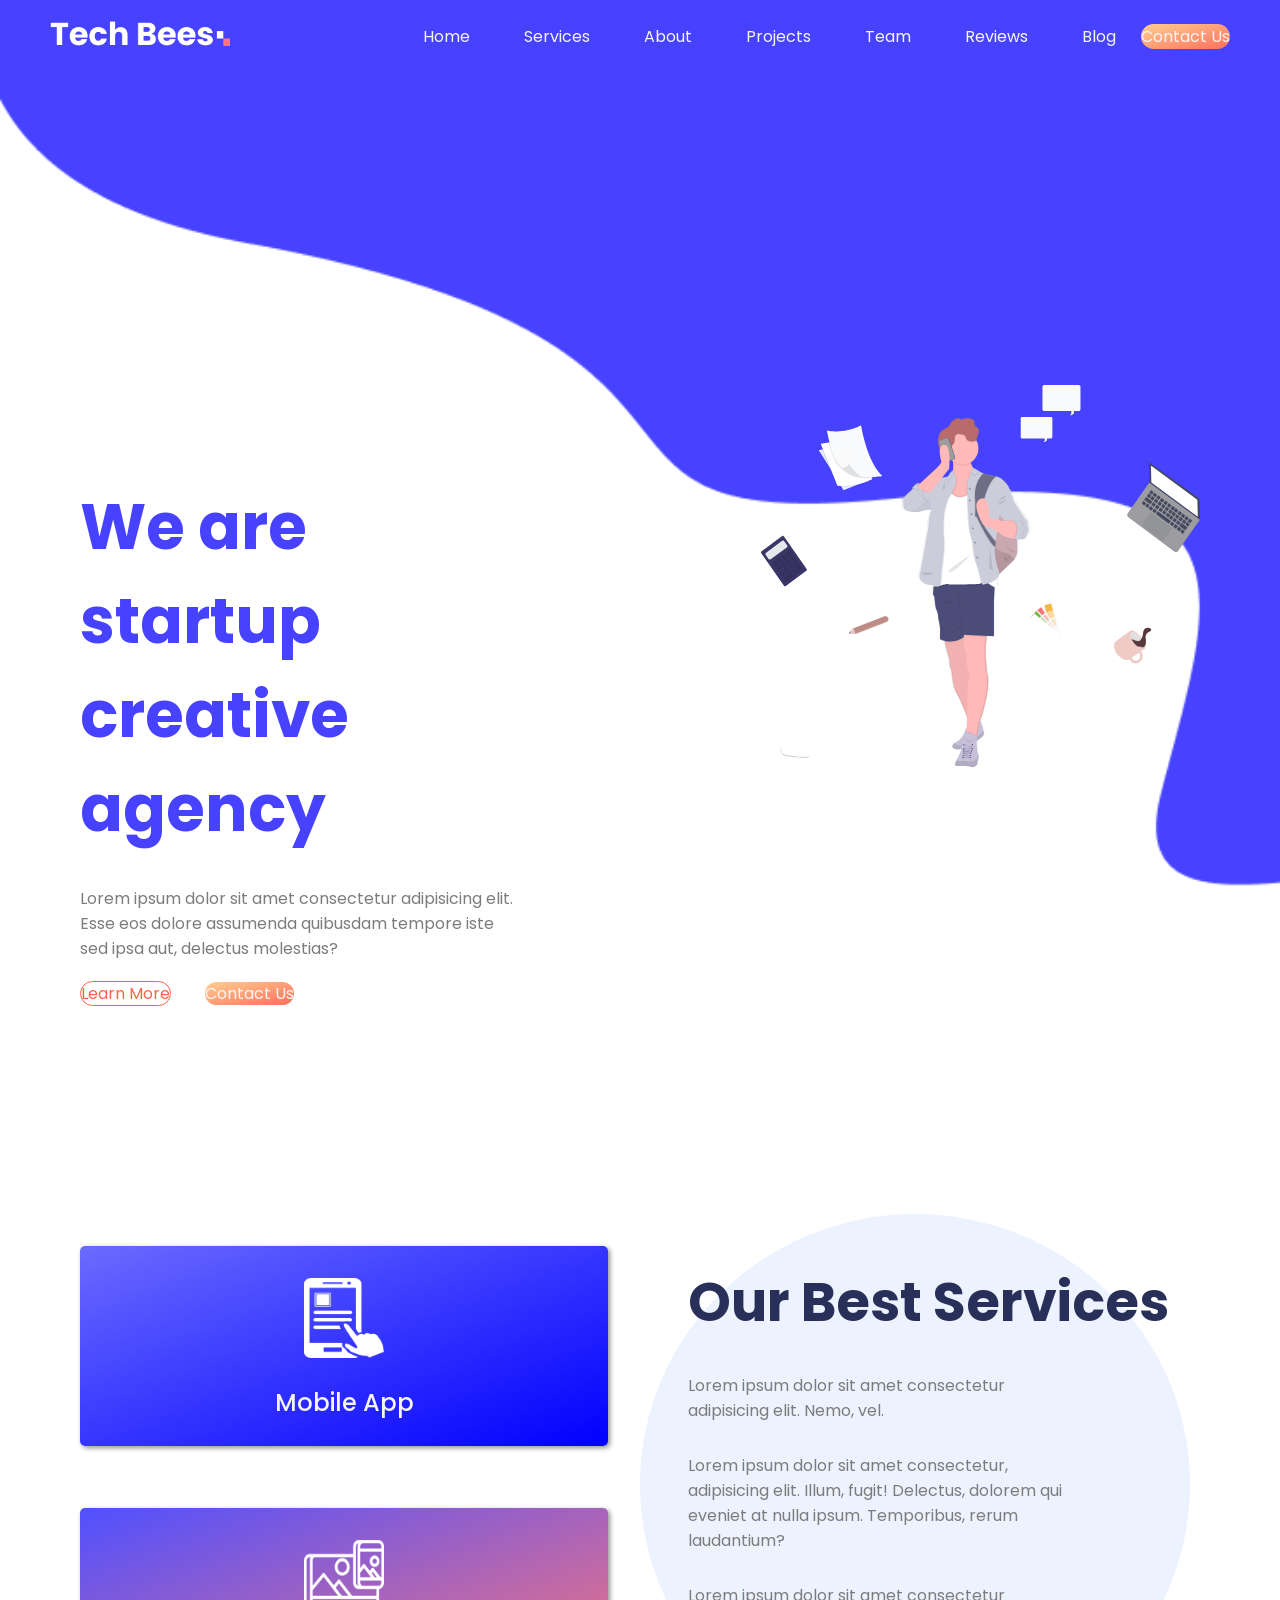
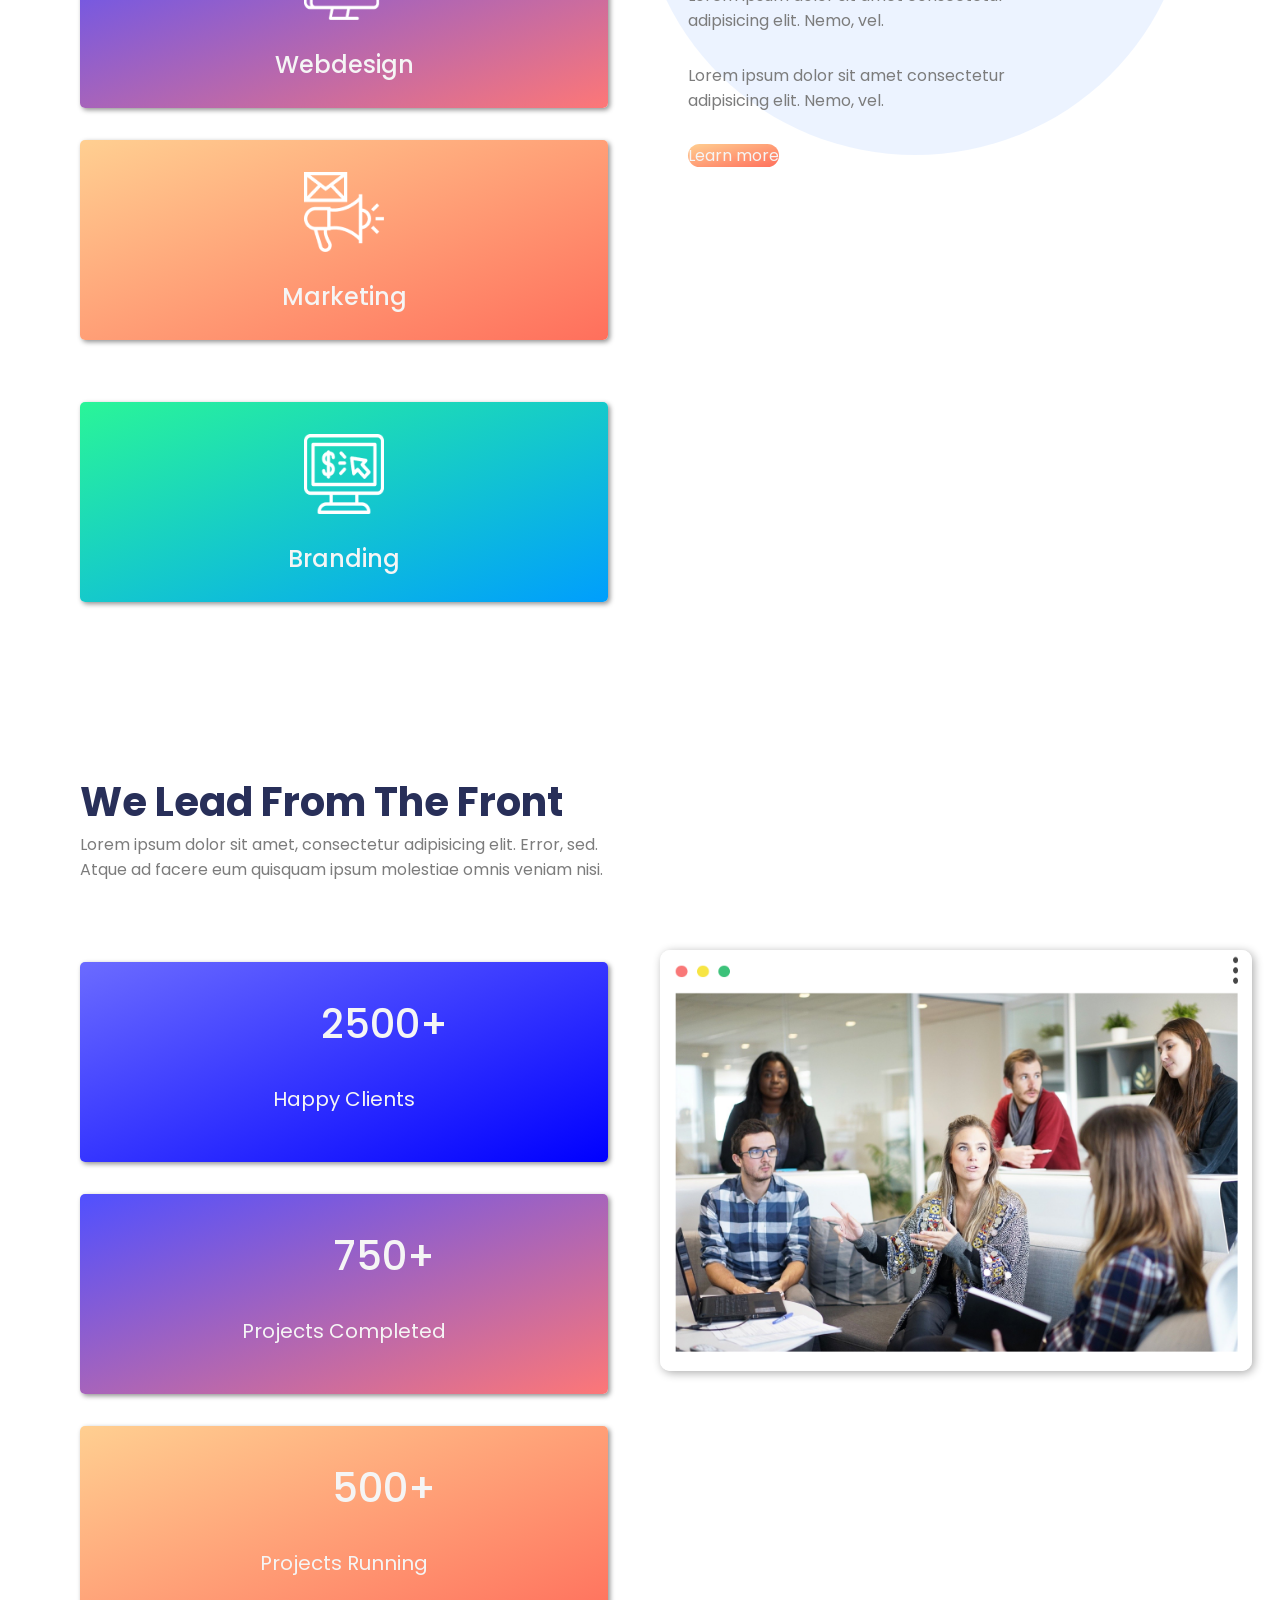
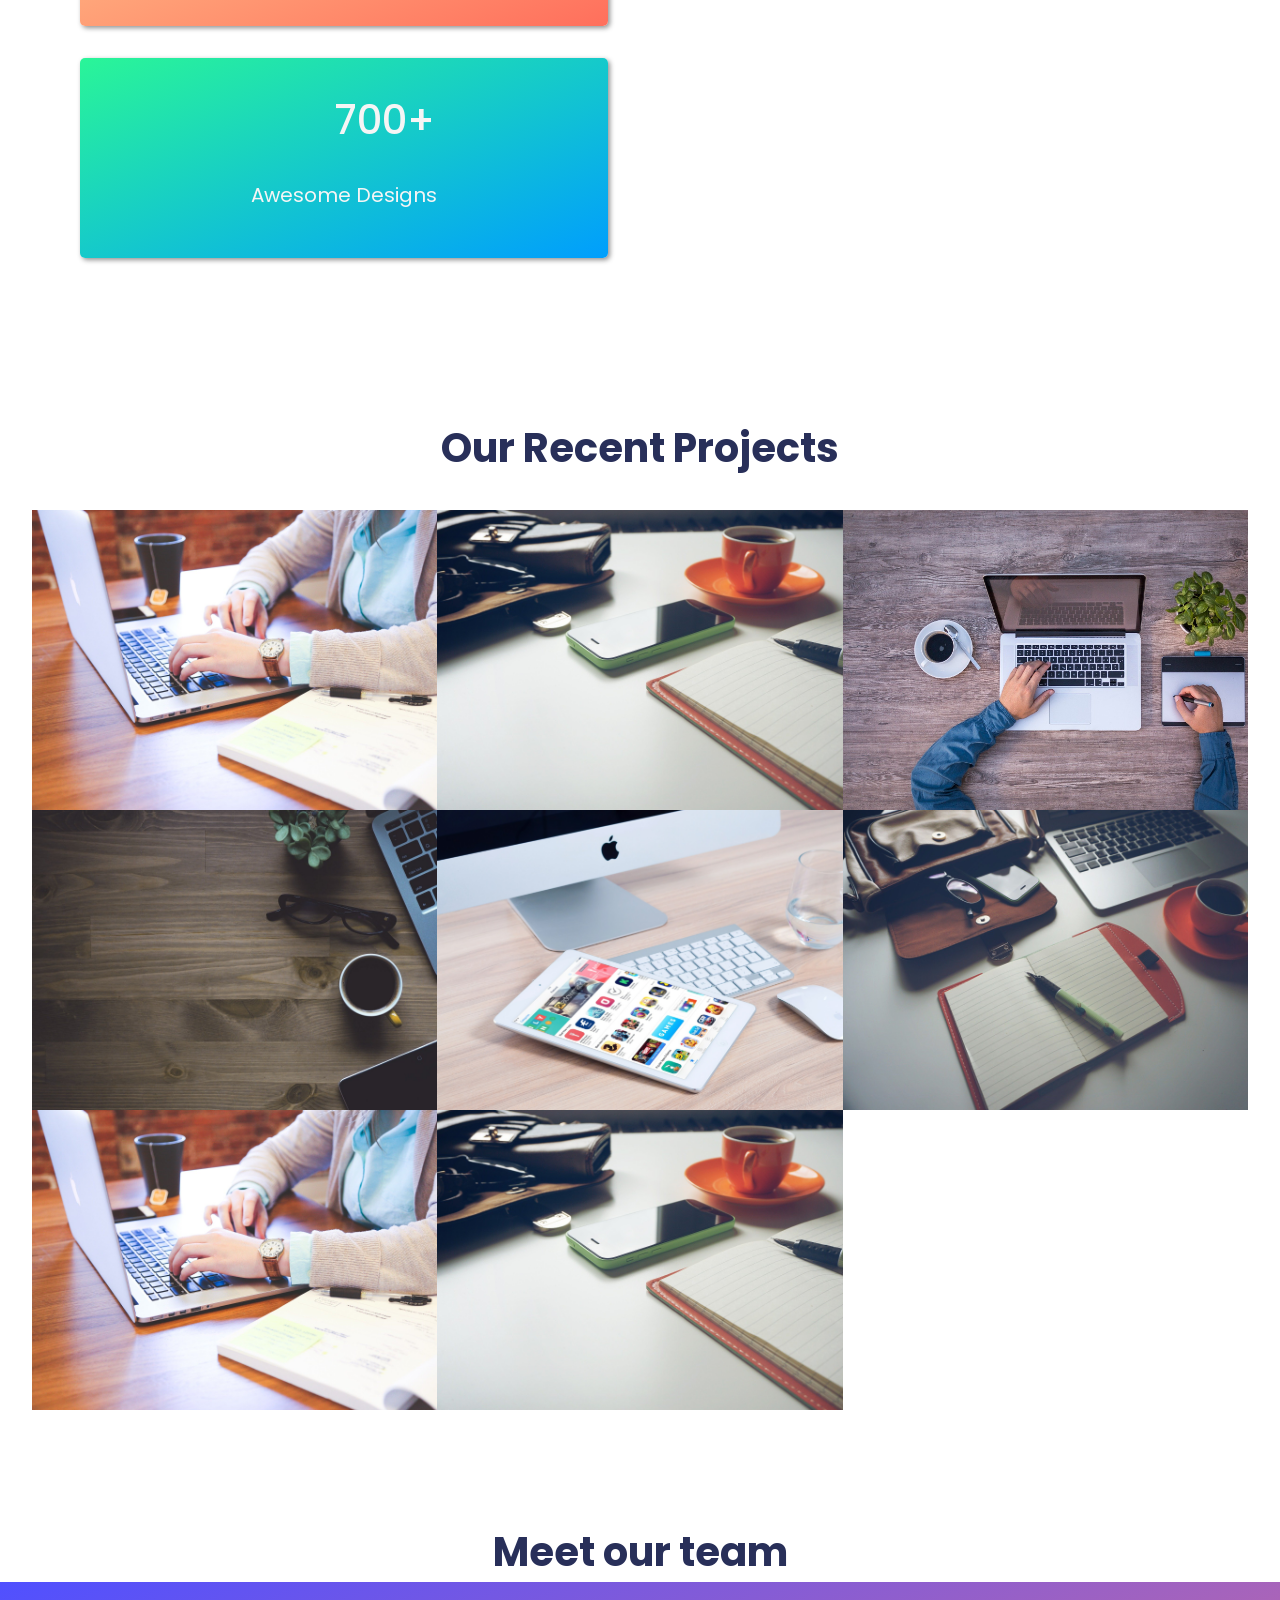
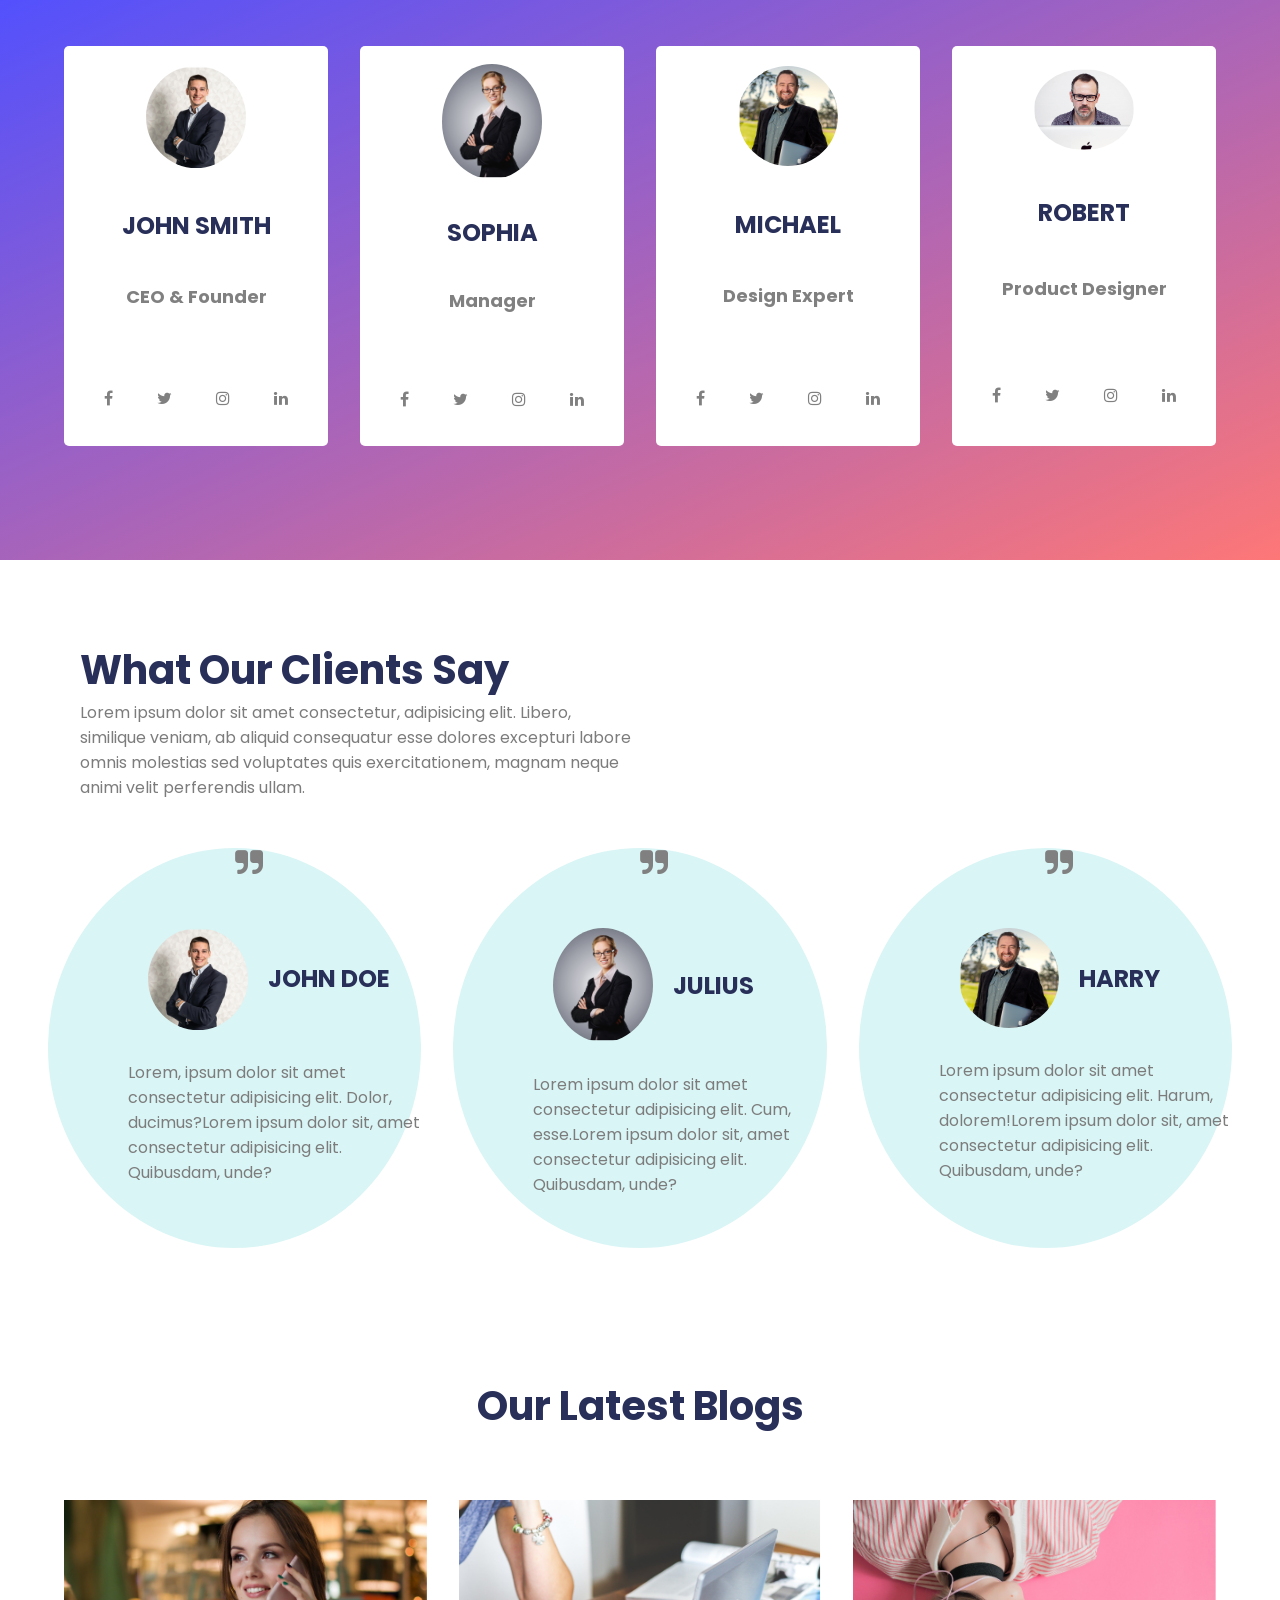
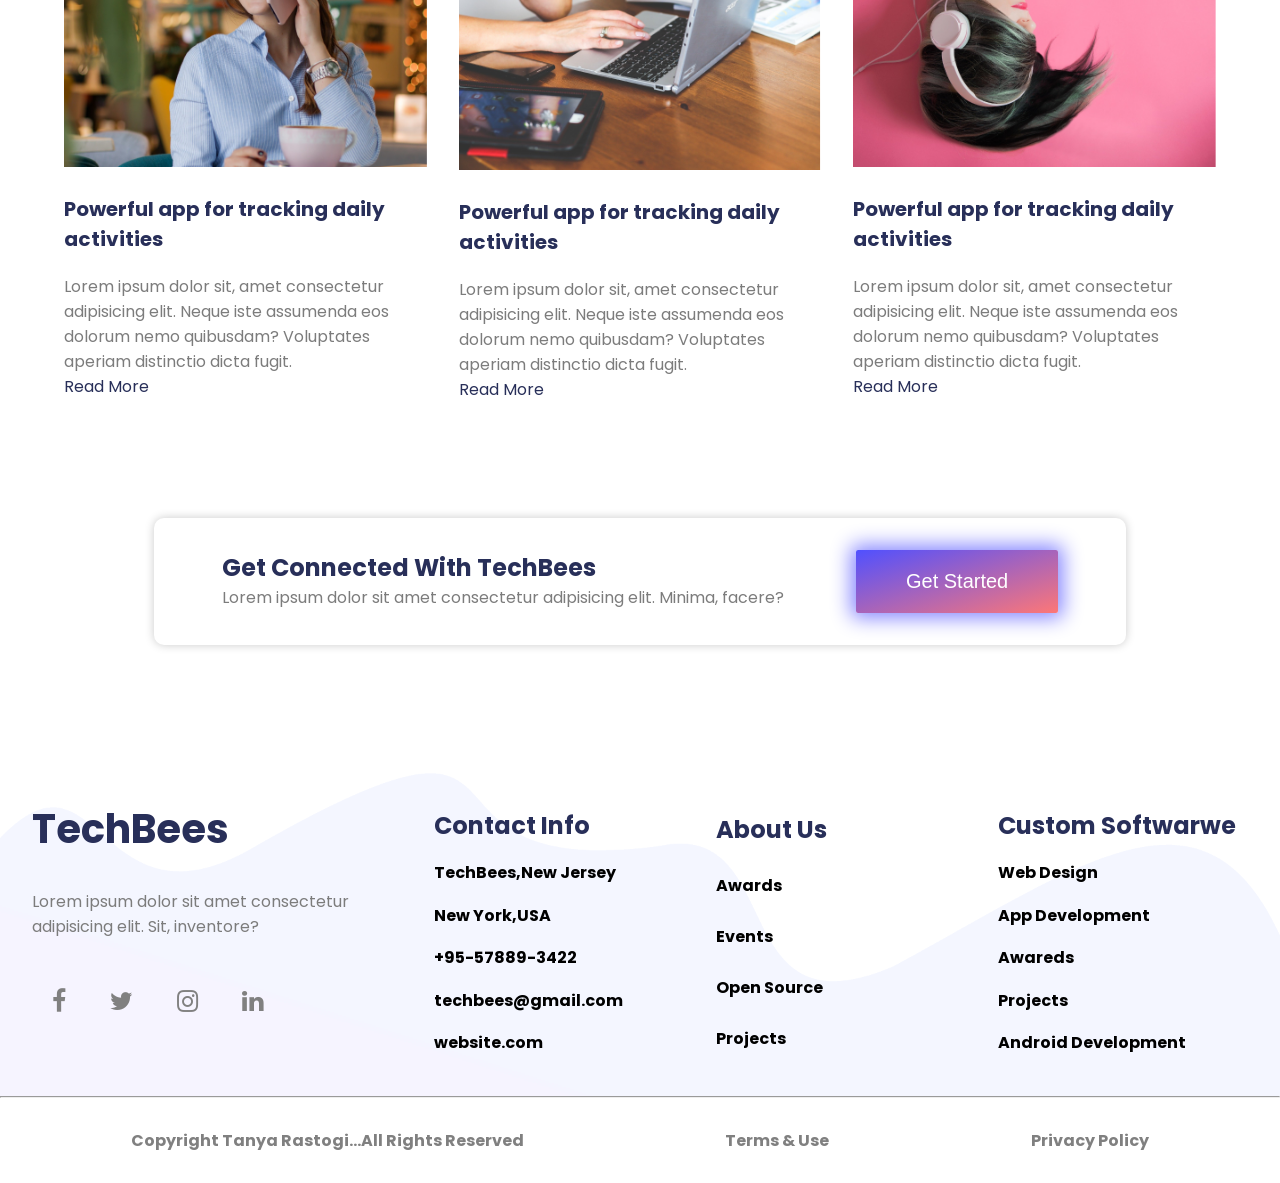
<file: index.html>
<!DOCTYPE html>
<html lang="en">
<head>
    <meta charset="UTF-8">
    <meta http-equiv="X-UA-Compatible" content="IE=edge">
    <meta name="viewport" content="width=device-width, initial-scale=1.0">
    <link rel="stylesheet" href="https://stackpath.bootstrapcdn.com/font-awesome/4.7.0/css/font-awesome.min.css" />
    <link rel="stylesheet" href="style.css"/>
    <title>Tech Bees</title>
</head>
<body>
    <header>
        <nav id="navbar">
            <img src="logo.png" alt="" class="logo"/>
            <ul class="nav-list">
                <li><a href="#navbar">Home</a></li>
                <li><a href="#services">Services</a></li>
                <li><a href="#number">About</a></li>
                <li><a href="#projects">Projects</a></li>
                <li><a href="#team">Team</a></li>
                <li><a href="#testimonials">Reviews</a></li>
                <li><a href="#blogs">Blog</a></li>
                
            </ul>
            <a href="#getstarted" class="ctn">Contact Us</a>
        </nav>
        <div class="row">
            <div class="header-content">
                <h1>We are startup creative agency</h1>
                <p>Lorem ipsum dolor sit amet consectetur adipisicing elit. Esse eos dolore assumenda quibusdam tempore iste sed ipsa aut, delectus molestias?</p>
                <a href="#" class="learnmore">Learn More</a>    
                <a href="#" class="ctn">Contact Us</a>
            </div>
            <div class="hero-img">
                <img src="hero-img.svg" alt="">
            </div>
        </div>
    </header>
    <section id="services">
        <div class="container">
            <div class="grid-wrapper">
              <div class="grid-box mobileapp">
                  <img src="mobileapp.png" alt=""/>
                  <h1>Mobile App</h1>
              </div>
              <div class="grid-box webdesign">
                <img src="webdesign.png" alt=""/>
                <h1>Webdesign</h1>
              </div>
              <div class="grid-box marketing">
                <img src="marketing.png" alt=""/>
                <h1>Marketing</h1>
              </div>
              <div class="grid-box branding">
                <img src="branding.png" alt=""/>
                <h1>Branding</h1>
              </div>
            </div>
            <div class="services-content">
                <div class="circle">
                    <img src="circle.svg" alt=""/>
                </div>
                <h1>Our Best Services</h1>
                <p>
                     Lorem ipsum dolor sit amet consectetur adipisicing elit. Nemo, vel.
                </p>
                <p>
                    Lorem ipsum dolor sit amet consectetur, adipisicing elit. Illum, fugit! Delectus, dolorem qui eveniet at nulla ipsum. Temporibus, rerum laudantium?
                </p>
                <p>
                    Lorem ipsum dolor sit amet consectetur adipisicing elit. Nemo, vel.
               </p>
               <p>
                Lorem ipsum dolor sit amet consectetur adipisicing elit. Nemo, vel.
           </p>
                <a href="#" class="ctn">Learn more</a>
            </div>
        </div>
    </section>
    <!--NUMBERS SECTION-->
    <section id="number">
        <h1 class="num-h1">We Lead From The Front</h1>
        <p>Lorem ipsum dolor sit amet, consectetur adipisicing elit. Error, sed. Atque ad facere eum quisquam ipsum molestiae omnis veniam nisi.</p>
        <div class="container">
            <div class="grid-wrapper">
                <div class="grid-box hpyclients">
                  <h1>2500+</h1>
                  <h2>Happy Clients</h2>  
                </div>
                <div class="grid-box prjcomp">
                    <h1>750+</h1>
                  <h2>Projects Completed</h2>
                </div>
                <div class="grid-box runningprj">
                    <h1>500+</h1>
                  <h2>Projects Running</h2>
                </div>
                <div class="grid-box designs">
                    <h1>700+</h1>
                  <h2>Awesome Designs</h2>
                </div>
            </div>
            <div class="mockup-img">
                <img src="team-mockup.png">
            </div>
        </div>
    </section>
    <!--PROJECTS-->
    <section id="projects">
        <h1 class="prj-h1">Our Recent Projects</h1>
        <div class="projects-images">
            <div class="prj-img">
                <img src="project-1.jpg" alt="">
                <div class="details">
                    <h2>Creative</h2>
                    <h1>Web Development</h1>
                    <i class="fa fa-arrow-circle-right"></i>
                </div>
            </div>
            <div class="prj-img">
                <img src="project-2.jpg" alt="">
                <div class="details">
                    <h2>Creative</h2>
                    <h1>Web Development</h1>
                    <i class="fa fa-arrow-circle-right"></i>
                </div>
            </div>
            <div class="prj-img">
                <img src="project-3.jpg" alt="">
                <div class="details">
                    <h2>Creative</h2>
                    <h1>Web Development</h1>
                    <i class="fa fa-arrow-circle-right"></i>
                </div>
            </div>
            <div class="prj-img">
                <img src="project-4.jpg" alt="">
                <div class="details">
                    <h2>Creative</h2>
                    <h1>Web Development</h1>
                    <i class="fa fa-arrow-circle-right"></i>
                </div>
            </div>
            <div class="prj-img">
                <img src="project-5.jpg" alt="">
                <div class="details">
                    <h2>Creative</h2>
                    <h1>Web Development</h1>
                    <i class="fa fa-arrow-circle-right"></i>
                </div>
            </div>
            <div class="prj-img">
                <img src="project-6.jpg" alt="">
                <div class="details">
                    <h2>Creative</h2>
                    <h1>Web Development</h1>
                    <i class="fa fa-arrow-circle-right"></i>
                </div>
            </div>
            <div class="prj-img">
                <img src="project-1.jpg" alt="">
                <div class="details">
                    <h2>Creative</h2>
                    <h1>Web Development</h1>
                    <i class="fa fa-arrow-circle-right"></i>
                </div>
            </div>
            <div class="prj-img">
                <img src="project-2.jpg" alt="">
                <div class="details">
                    <h2>Creative</h2>
                    <h1>Web Development</h1>
                    <i class="fa fa-arrow-circle-right"></i>
                </div>
            </div>
        </div>
 </section>
 <!--Teams-->
 <section id="team">
     <h1 class="team-h1">Meet our team</h1>
     <div class="grid-wrapper">
         <div class="team-mem">
         <img src="team1.png" alt="">
         <h1>JOHN SMITH</h1>
         <h2>CEO & Founder</h2>
         <div class="social-profiles">
             <i class="fa fa-facebook"></i>
             <i class="fa fa-twitter"></i>
             <i class="fa fa-instagram"></i>
             <i class="fa fa-linkedin"></i>
         </div>    
         </div>
         <div class="team-mem">
            <img src="team2.png" alt="">
            <h1>SOPHIA</h1>
            <h2>Manager</h2>
            <div class="social-profiles">
                <i class="fa fa-facebook"></i>
                <i class="fa fa-twitter"></i>
                <i class="fa fa-instagram"></i>
                <i class="fa fa-linkedin"></i>
            </div>    
            </div>    
        <div class="team-mem">
            <img src="team3.png" alt="">
            <h1>MICHAEL</h1>
            <h2>Design Expert</h2>
            <div class="social-profiles">
                <i class="fa fa-facebook"></i>
                <i class="fa fa-twitter"></i>
                <i class="fa fa-instagram"></i>
                <i class="fa fa-linkedin"></i>
            </div>    
            </div>     
        <div class="team-mem">
            <img src="team4.png" alt="">
            <h1>ROBERT</h1>
            <h2>Product Designer</h2>
            <div class="social-profiles">
                <i class="fa fa-facebook"></i>
                <i class="fa fa-twitter"></i>
                <i class="fa fa-instagram"></i>
                <i class="fa fa-linkedin"></i>
            </div>    
        </div>     
        </div>
     </div>
 </section>
 <!--testimonials section-->
 <section id="testimonials">
     <h1 class="testimonials-h1">What Our Clients Say</h1>
     <p class="testimonials-p">Lorem ipsum dolor sit amet consectetur, adipisicing elit. Libero, similique veniam, ab aliquid consequatur esse dolores excepturi labore omnis molestias sed voluptates quis exercitationem, magnam neque animi velit perferendis ullam.</p>
     <div class="grid-wrapper">
         <div class="review">
             <i class="fa fa-quote-right"></i>
             <div class="profile">
                 <img src="team1.png" alt="">
                 <h1>JOHN DOE</h1>
             </div>
                 <p>Lorem, ipsum dolor sit amet consectetur adipisicing elit. Dolor, ducimus?Lorem ipsum dolor sit, amet consectetur adipisicing elit. Quibusdam, unde?</p>
         </div>
         <div class="review">
            <i class="fa fa-quote-right"></i>
            <div class="profile">
                <img src="team2.png" alt="">
                <h1>JULIUS</h1>
            </div>
                <p>Lorem ipsum dolor sit amet consectetur adipisicing elit. Cum, esse.Lorem ipsum dolor sit, amet consectetur adipisicing elit. Quibusdam, unde?</p>  
         </div>
         <div class="review">
            <i class="fa fa-quote-right"></i>
            <div class="profile">
                <img src="team3.png" alt="">
                <h1>HARRY</h1>
            </div>
                <p>Lorem ipsum dolor sit amet consectetur adipisicing elit. Harum, dolorem!Lorem ipsum dolor sit, amet consectetur adipisicing elit. Quibusdam, unde?</p>
         </div>
     </div>
 </section>
 <!--BLOGS SECTION-->
 <section id="blogs">
     <h1 class="blogs-h1">Our Latest Blogs</h1>
     <div class="grid-wrapper">
         <div class="blog">
             <img src="blog1.png" alt="">
             <h1>Powerful app for tracking daily activities</h1>
             <p>Lorem ipsum dolor sit, amet consectetur adipisicing elit. Neque iste assumenda eos dolorum nemo quibusdam? Voluptates aperiam distinctio dicta fugit.</p>
             <a href="#">Read More</a>
         </div>
         <div class="blog">
            <img src="blog2.png" alt="">
            <h1>Powerful app for tracking daily activities</h1>
            <p>Lorem ipsum dolor sit, amet consectetur adipisicing elit. Neque iste assumenda eos dolorum nemo quibusdam? Voluptates aperiam distinctio dicta fugit.</p>
            <a href="#">Read More</a>
        </div>
         <div class="blog">
            <img src="blog3.png" alt="">
            <h1>Powerful app for tracking daily activities</h1>
            <p>Lorem ipsum dolor sit, amet consectetur adipisicing elit. Neque iste assumenda eos dolorum nemo quibusdam? Voluptates aperiam distinctio dicta fugit.</p>
            <a href="#">Read More</a>
        </div>
     </div>
 </section>
 <!--call to aaction-->
 <section id="getstarted">
     <div class="ctn-container">
     <div class="ctn-text">
     <h1>Get Connected With TechBees</h1>
     <p>Lorem ipsum dolor sit amet consectetur adipisicing elit. Minima, facere?</p>
    </div>
     <button class="ctn-btn">Get Started </button>
    </div>
 </section>
 <!--footer section-->
 <section class="footer">
     <div class="grid-wrapper">
         <div class="col-4 footer1">
             <h1>TechBees</h1>
             <p>Lorem ipsum dolor sit amet consectetur adipisicing elit. Sit, inventore?</p>
             <div class="social-profiles">
                <i class="fa fa-facebook"></i>
                <i class="fa fa-twitter"></i>
                <i class="fa fa-instagram"></i>
                <i class="fa fa-linkedin"></i>
            </div> 
         </div>
         <div class="col-4 footer2">
             <h1>Contact Info</h1>
             <h4>TechBees,New Jersey</h4>
             <h4>New York,USA</h4>
             <h4>+95-57889-3422</h4>
             <h4>techbees@gmail.com</h4>
             <h4>website.com</h4>
         </div>
         <div class="col-4 footer3">
             <h1>About Us</h1>
             <h4>Awards</h4>
             <h4>Events</h4>
             <h4>Open Source</h4>
             <h4>Projects</h4>
         </div>
         <div class="col-4 footer4">
             <h1>Custom Softwarwe</h1>
             <h4>Web Design</h4>
             <h4>App Development</h4>
             <h4>Awareds</h4>
             <h4>Projects</h4>
             <h4>Android Development</h4>
         </div>
     </div>
 </section>
 <hr> 
 <!--COPYRIGHTS SECTION-->
 <div class="copyright">
     <h4>Copyright Tanya Rastogi...All Rights Reserved</h4>
     <h4>Terms & Use</h4>
     <h4>Privacy Policy</h4>
 </div>
</body>
</html>
</file>
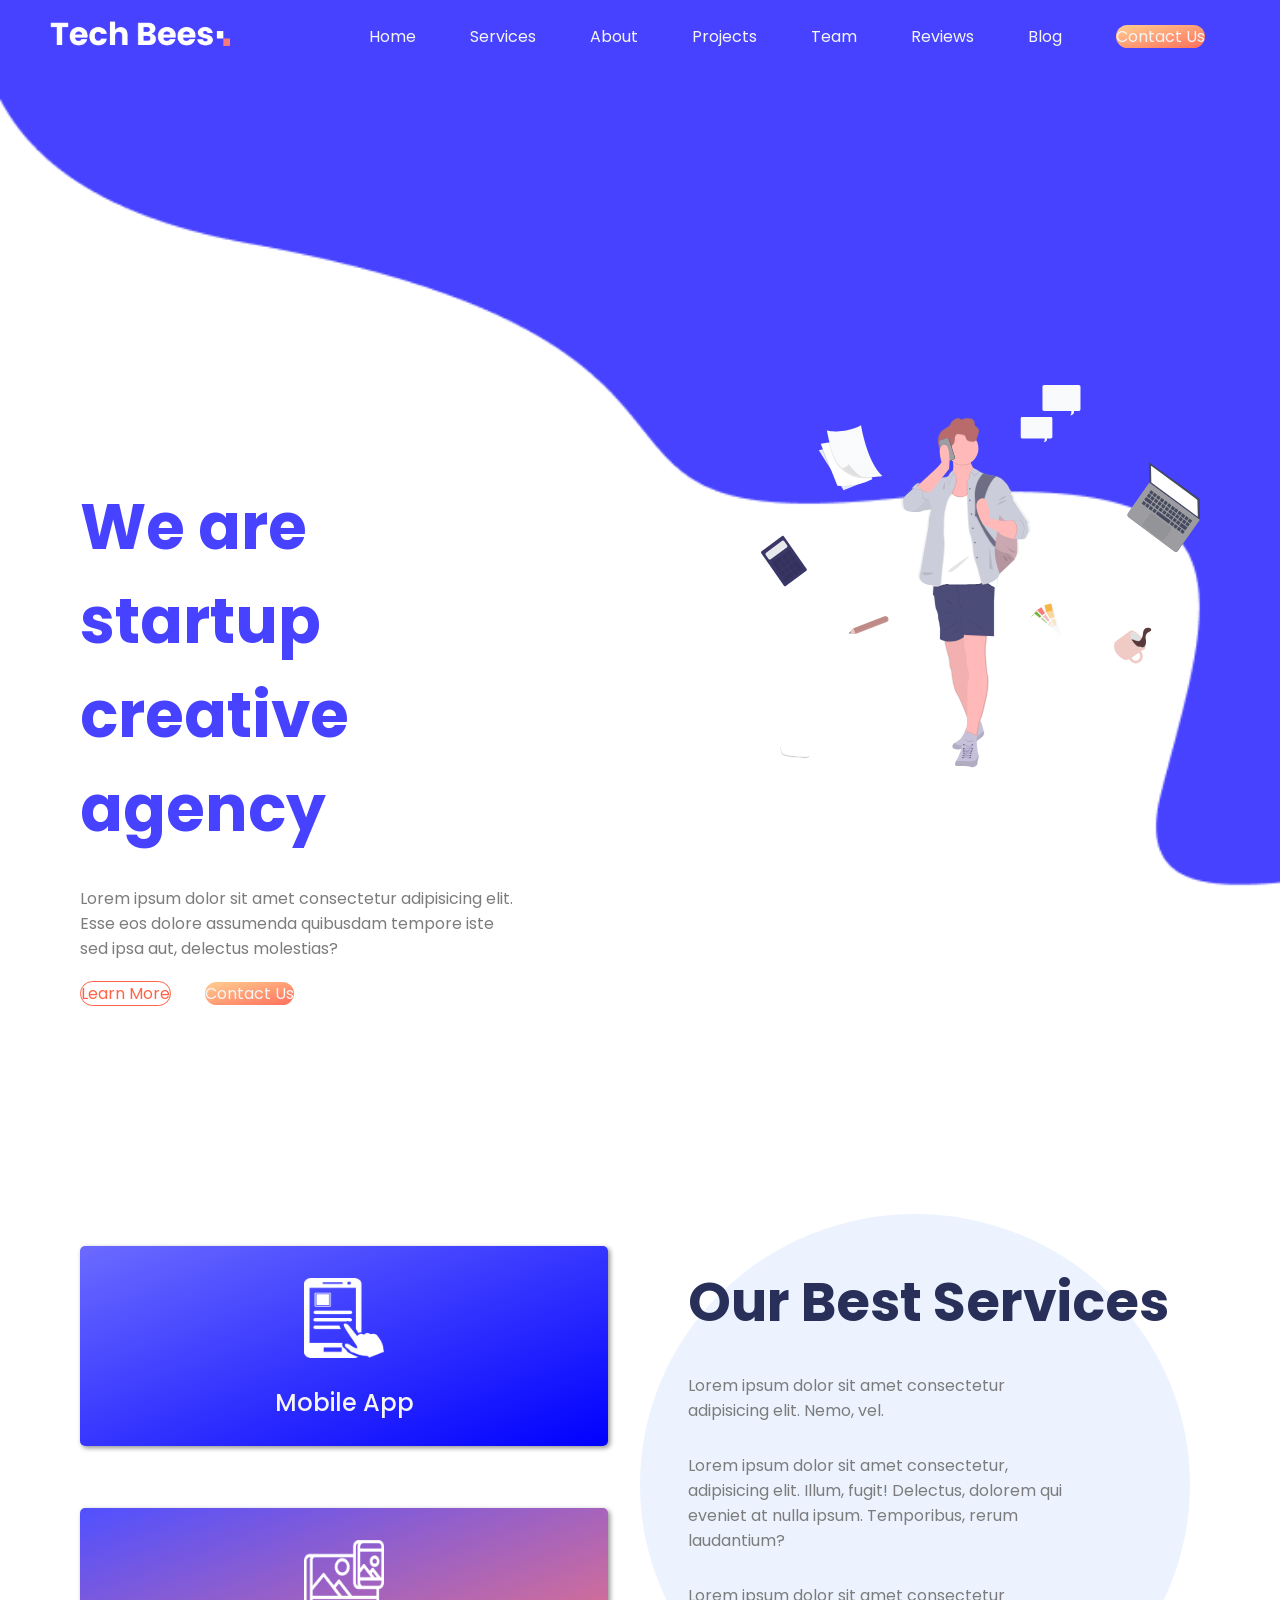
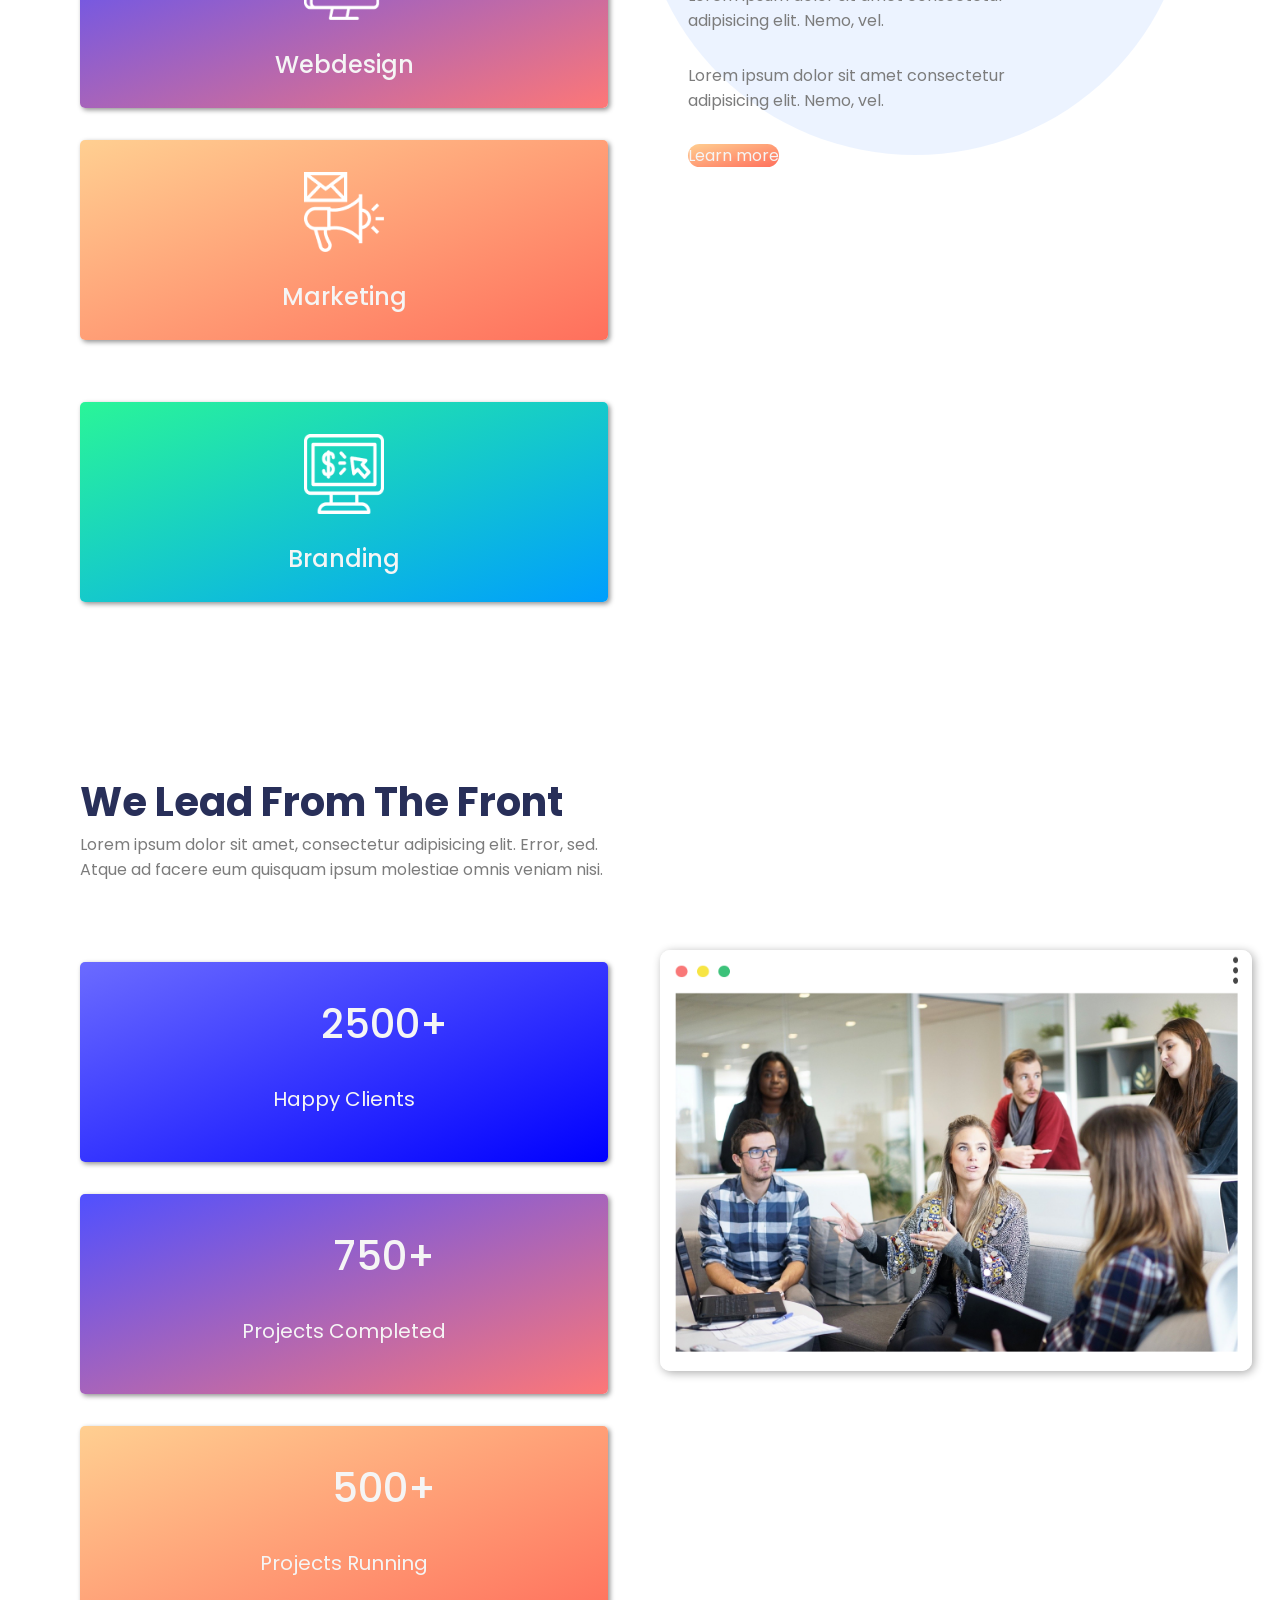
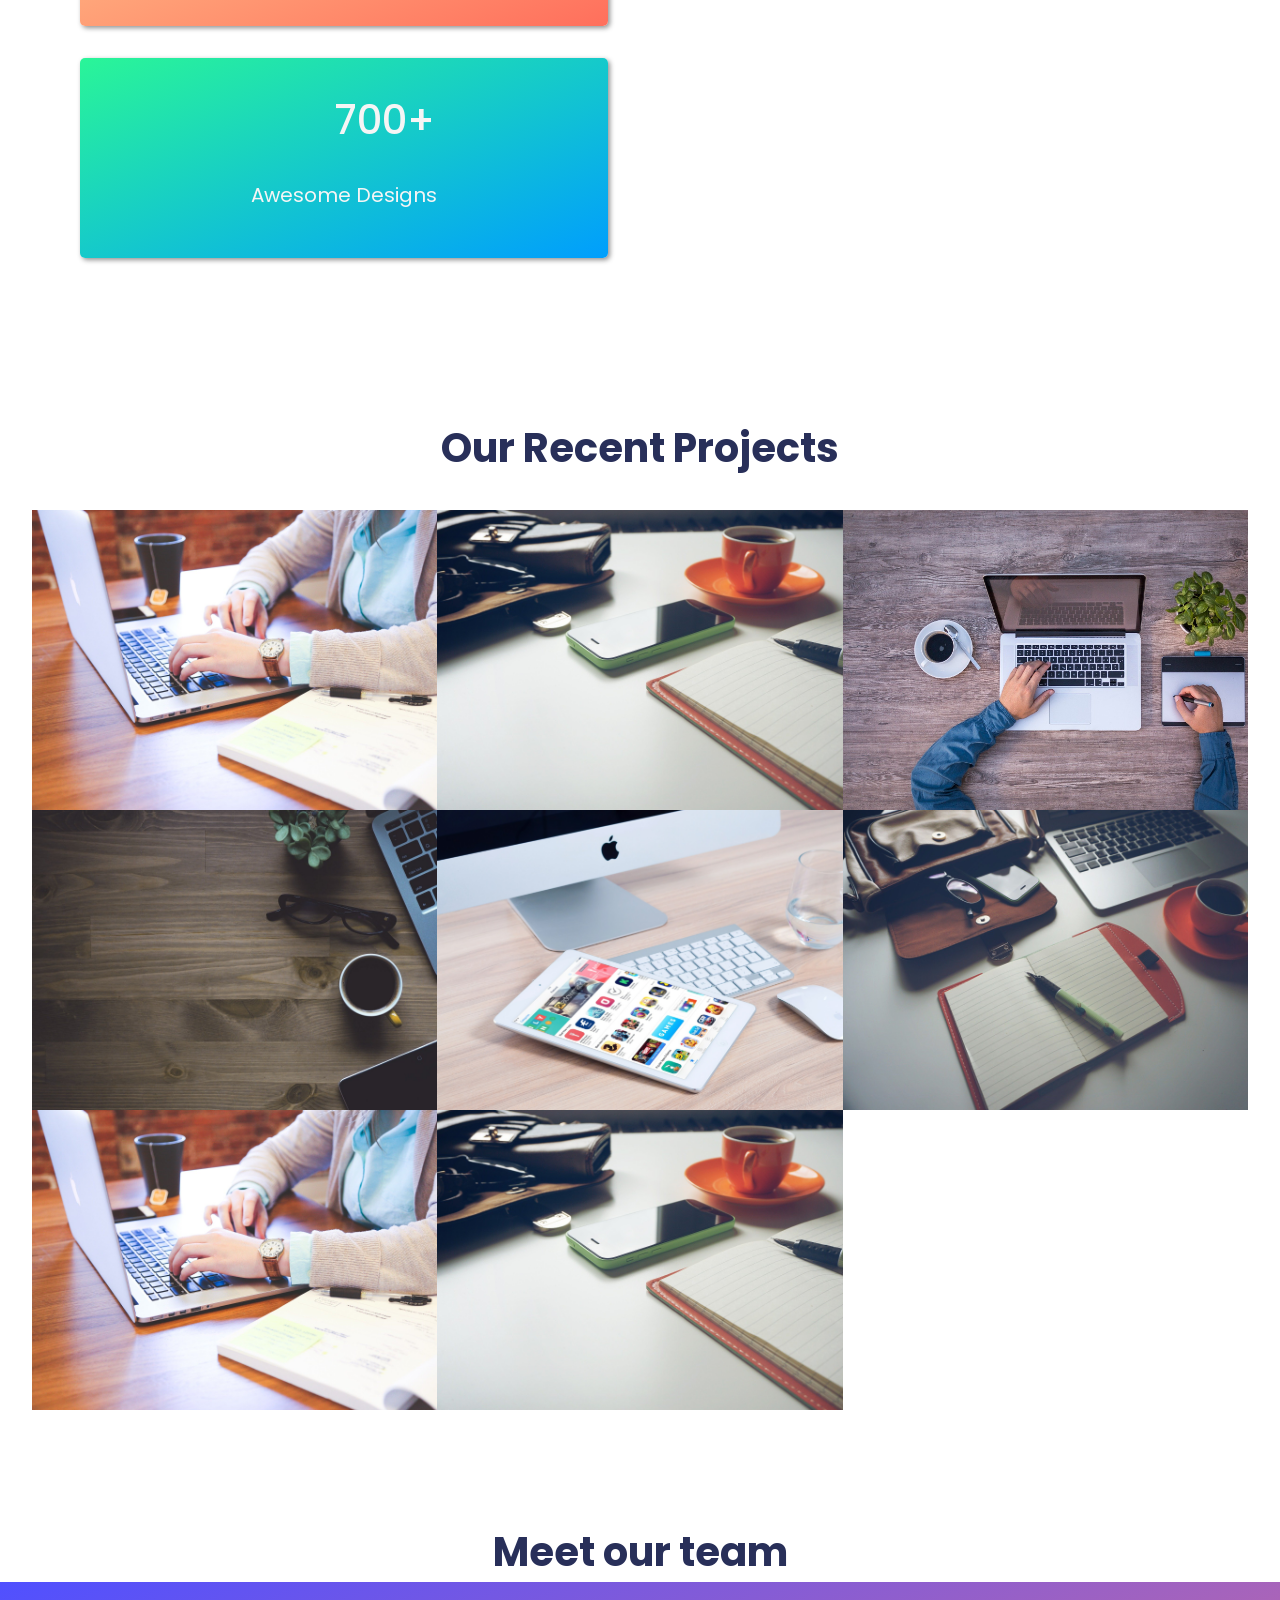
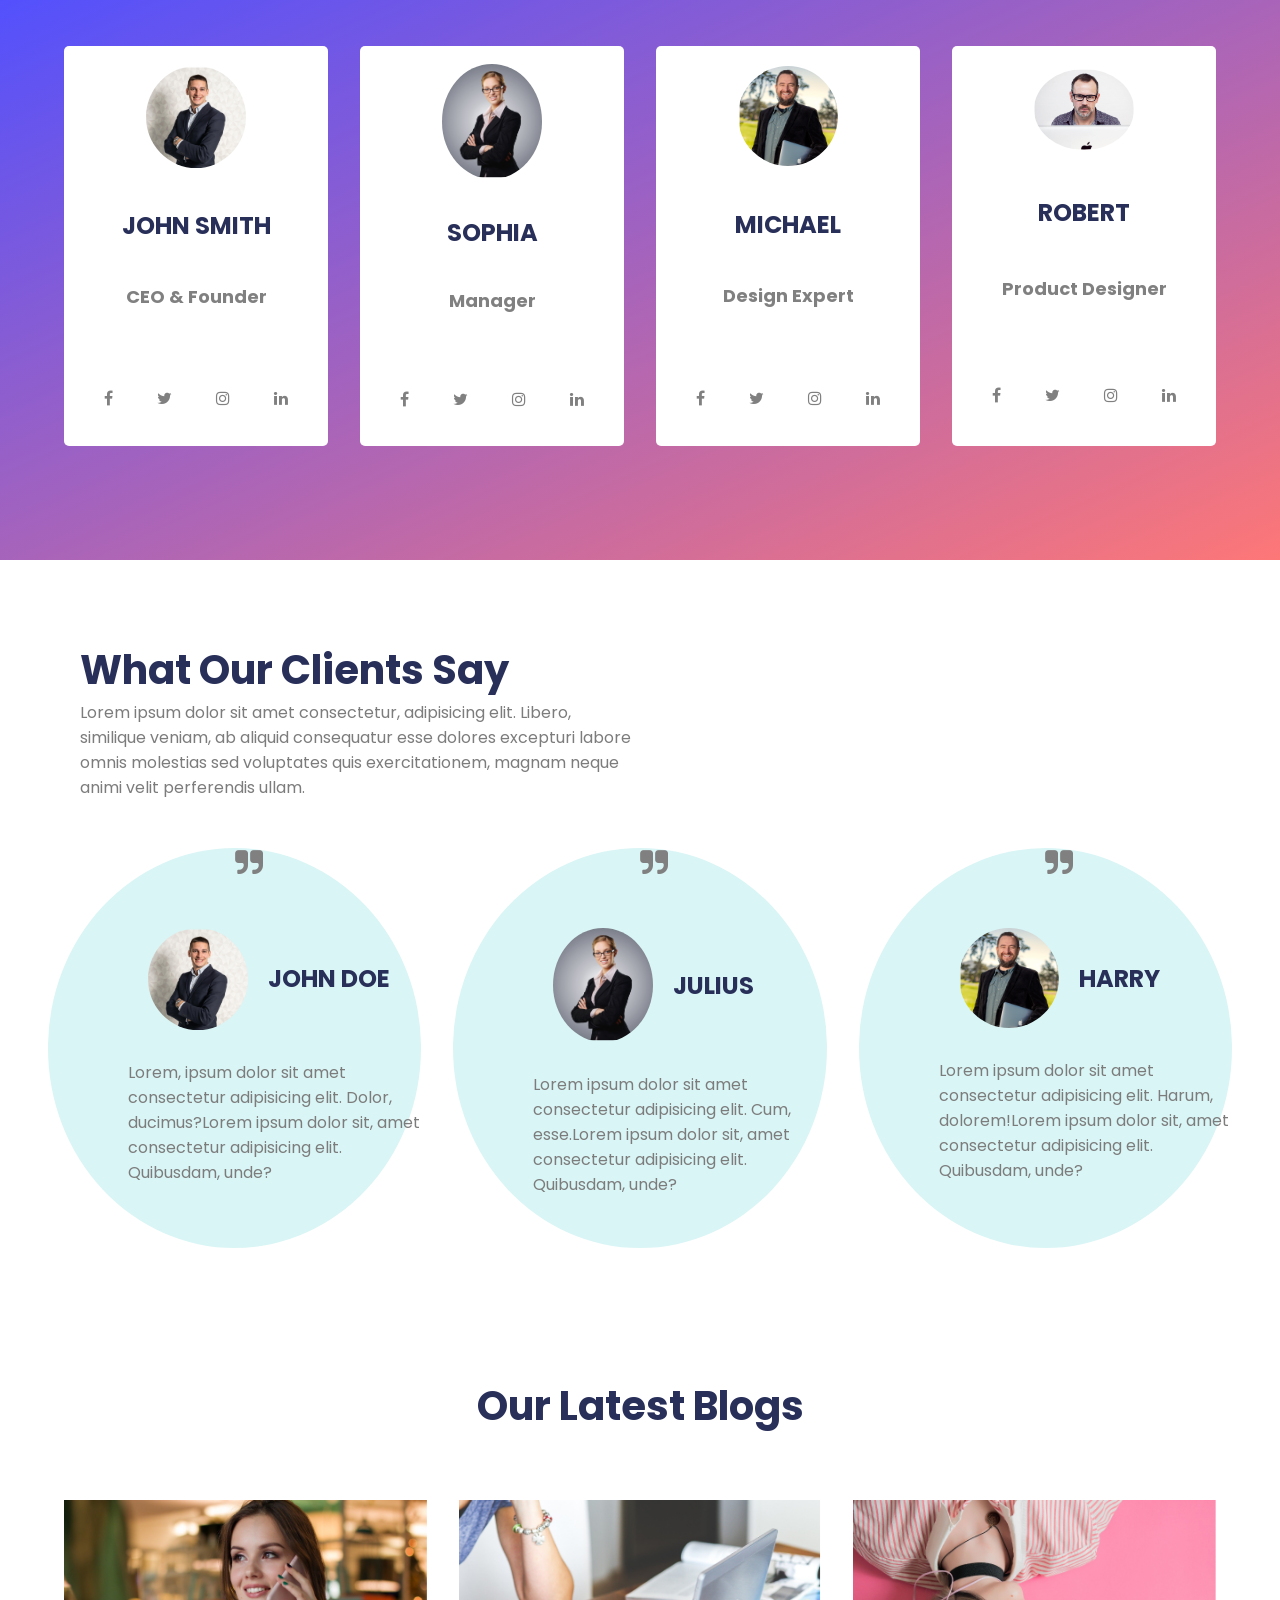
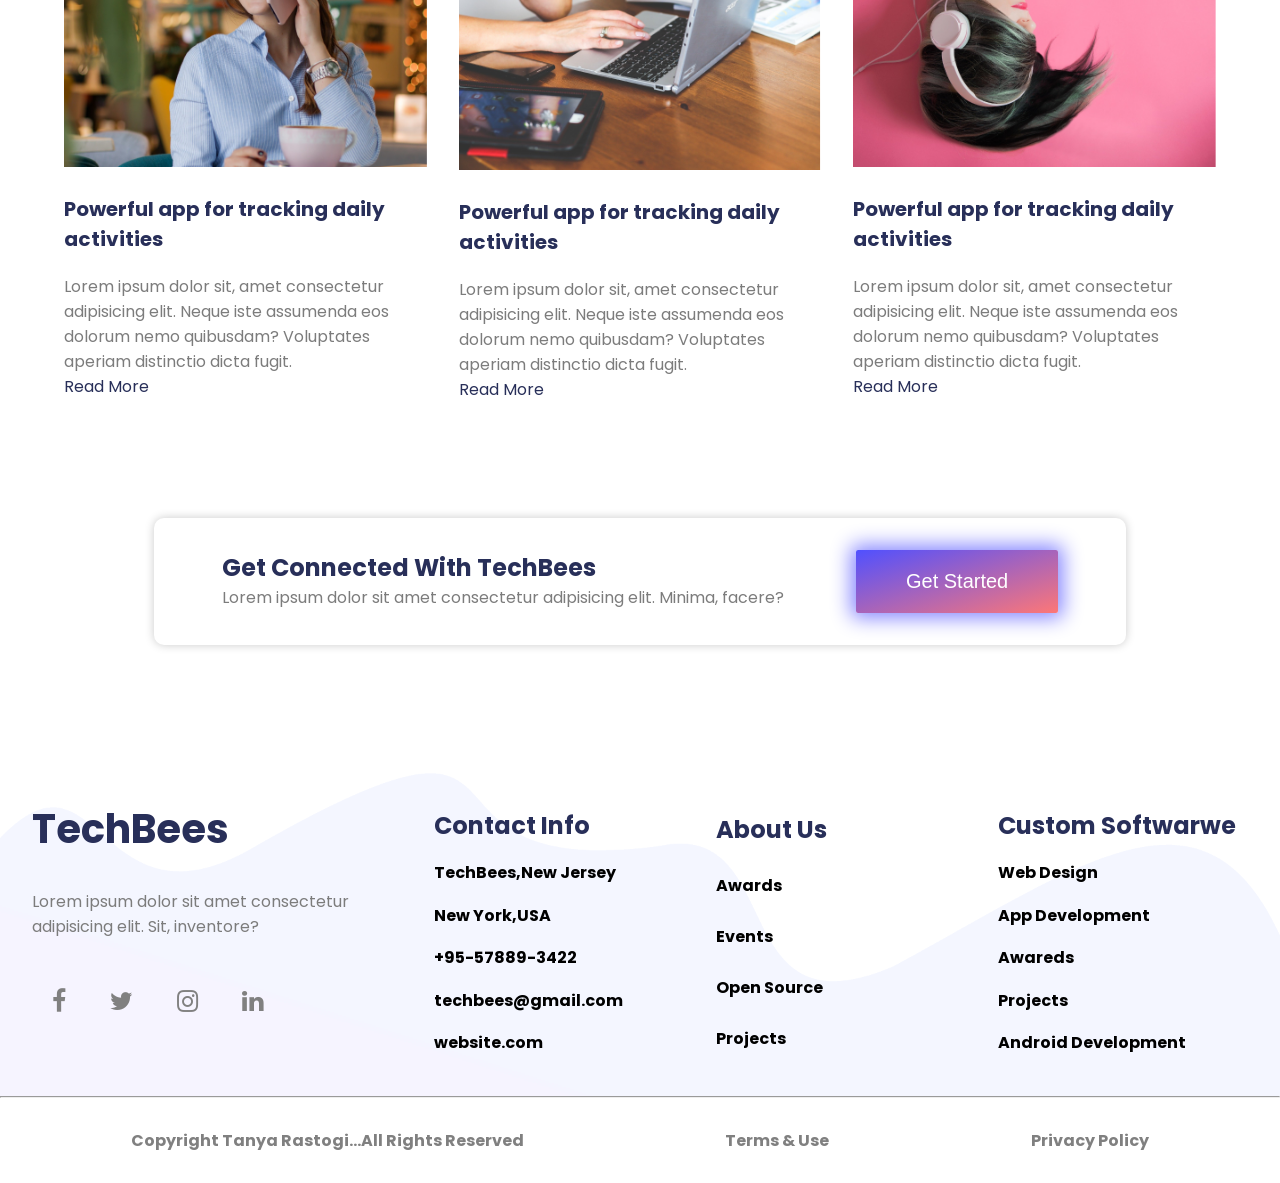
<file: css html/index.html>
<!DOCTYPE html>
<html lang="en">
<head>
    <meta charset="UTF-8">
    <meta http-equiv="X-UA-Compatible" content="IE=edge">
    <meta name="viewport" content="width=device-width, initial-scale=1.0">
    <link rel="stylesheet" href="https://stackpath.bootstrapcdn.com/font-awesome/4.7.0/css/font-awesome.min.css" />
    <link rel="stylesheet" href="style.css"/>
    <title>Tech Bees</title>
</head>
<body>
    <header>
        <nav id="navbar">
            <img src="logo.png" alt="" class="logo"/>
            <ul class="nav-list">
                <li><a href="#navbar">Home</a></li>
                <li><a href="#services">Services</a></li>
                <li><a href="#number">About</a></li>
                <li><a href="#projects">Projects</a></li>
                <li><a href="#team">Team</a></li>
                <li><a href="#testimonials">Reviews</a></li>
                <li><a href="#blogs">Blog</a></li>
                <li><a href="#getstarted" class="ctn">Contact Us</a></li>
            </ul>
        </nav>
        <div class="row">
            <div class="header-content">
                <h1>We are startup creative agency</h1>
                <p>Lorem ipsum dolor sit amet consectetur adipisicing elit. Esse eos dolore assumenda quibusdam tempore iste sed ipsa aut, delectus molestias?</p>
                <a href="#" class="learnmore">Learn More</a>    
                <a href="#" class="ctn">Contact Us</a>
            </div>
            <div class="hero-img">
                <img src="hero-img.svg" alt="">
            </div>
        </div>
    </header>
    <section id="services">
        <div class="container">
            <div class="grid-wrapper">
              <div class="grid-box mobileapp">
                  <img src="mobileapp.png" alt=""/>
                  <h1>Mobile App</h1>
              </div>
              <div class="grid-box webdesign">
                <img src="webdesign.png" alt=""/>
                <h1>Webdesign</h1>
              </div>
              <div class="grid-box marketing">
                <img src="marketing.png" alt=""/>
                <h1>Marketing</h1>
              </div>
              <div class="grid-box branding">
                <img src="branding.png" alt=""/>
                <h1>Branding</h1>
              </div>
            </div>
            <div class="services-content">
                <div class="circle">
                    <img src="circle.svg" alt=""/>
                </div>
                <h1>Our Best Services</h1>
                <p>
                     Lorem ipsum dolor sit amet consectetur adipisicing elit. Nemo, vel.
                </p>
                <p>
                    Lorem ipsum dolor sit amet consectetur, adipisicing elit. Illum, fugit! Delectus, dolorem qui eveniet at nulla ipsum. Temporibus, rerum laudantium?
                </p>
                <p>
                    Lorem ipsum dolor sit amet consectetur adipisicing elit. Nemo, vel.
               </p>
               <p>
                Lorem ipsum dolor sit amet consectetur adipisicing elit. Nemo, vel.
           </p>
                <a href="#" class="ctn">Learn more</a>
            </div>
        </div>
    </section>
    <!--NUMBERS SECTION-->
    <section id="number">
        <h1 class="num-h1">We Lead From The Front</h1>
        <p>Lorem ipsum dolor sit amet, consectetur adipisicing elit. Error, sed. Atque ad facere eum quisquam ipsum molestiae omnis veniam nisi.</p>
        <div class="container">
            <div class="grid-wrapper">
                <div class="grid-box hpyclients">
                  <h1>2500+</h1>
                  <h2>Happy Clients</h2>  
                </div>
                <div class="grid-box prjcomp">
                    <h1>750+</h1>
                  <h2>Projects Completed</h2>
                </div>
                <div class="grid-box runningprj">
                    <h1>500+</h1>
                  <h2>Projects Running</h2>
                </div>
                <div class="grid-box designs">
                    <h1>700+</h1>
                  <h2>Awesome Designs</h2>
                </div>
            </div>
            <div class="mockup-img">
                <img src="team-mockup.png">
            </div>
        </div>
    </section>
    <!--PROJECTS-->
    <section id="projects">
        <h1 class="prj-h1">Our Recent Projects</h1>
        <div class="projects-images">
            <div class="prj-img">
                <img src="project-1.jpg" alt="">
                <div class="details">
                    <h2>Creative</h2>
                    <h1>Web Development</h1>
                    <i class="fa fa-arrow-circle-right"></i>
                </div>
            </div>
            <div class="prj-img">
                <img src="project-2.jpg" alt="">
                <div class="details">
                    <h2>Creative</h2>
                    <h1>Web Development</h1>
                    <i class="fa fa-arrow-circle-right"></i>
                </div>
            </div>
            <div class="prj-img">
                <img src="project-3.jpg" alt="">
                <div class="details">
                    <h2>Creative</h2>
                    <h1>Web Development</h1>
                    <i class="fa fa-arrow-circle-right"></i>
                </div>
            </div>
            <div class="prj-img">
                <img src="project-4.jpg" alt="">
                <div class="details">
                    <h2>Creative</h2>
                    <h1>Web Development</h1>
                    <i class="fa fa-arrow-circle-right"></i>
                </div>
            </div>
            <div class="prj-img">
                <img src="project-5.jpg" alt="">
                <div class="details">
                    <h2>Creative</h2>
                    <h1>Web Development</h1>
                    <i class="fa fa-arrow-circle-right"></i>
                </div>
            </div>
            <div class="prj-img">
                <img src="project-6.jpg" alt="">
                <div class="details">
                    <h2>Creative</h2>
                    <h1>Web Development</h1>
                    <i class="fa fa-arrow-circle-right"></i>
                </div>
            </div>
            <div class="prj-img">
                <img src="project-1.jpg" alt="">
                <div class="details">
                    <h2>Creative</h2>
                    <h1>Web Development</h1>
                    <i class="fa fa-arrow-circle-right"></i>
                </div>
            </div>
            <div class="prj-img">
                <img src="project-2.jpg" alt="">
                <div class="details">
                    <h2>Creative</h2>
                    <h1>Web Development</h1>
                    <i class="fa fa-arrow-circle-right"></i>
                </div>
            </div>
        </div>
 </section>
 <!--Teams-->
 <section id="team">
     <h1 class="team-h1">Meet our team</h1>
     <div class="grid-wrapper">
         <div class="team-mem">
         <img src="team1.png" alt="">
         <h1>JOHN SMITH</h1>
         <h2>CEO & Founder</h2>
         <div class="social-profiles">
             <i class="fa fa-facebook"></i>
             <i class="fa fa-twitter"></i>
             <i class="fa fa-instagram"></i>
             <i class="fa fa-linkedin"></i>
         </div>    
         </div>
         <div class="team-mem">
            <img src="team2.png" alt="">
            <h1>SOPHIA</h1>
            <h2>Manager</h2>
            <div class="social-profiles">
                <i class="fa fa-facebook"></i>
                <i class="fa fa-twitter"></i>
                <i class="fa fa-instagram"></i>
                <i class="fa fa-linkedin"></i>
            </div>    
            </div>    
        <div class="team-mem">
            <img src="team3.png" alt="">
            <h1>MICHAEL</h1>
            <h2>Design Expert</h2>
            <div class="social-profiles">
                <i class="fa fa-facebook"></i>
                <i class="fa fa-twitter"></i>
                <i class="fa fa-instagram"></i>
                <i class="fa fa-linkedin"></i>
            </div>    
            </div>     
        <div class="team-mem">
            <img src="team4.png" alt="">
            <h1>ROBERT</h1>
            <h2>Product Designer</h2>
            <div class="social-profiles">
                <i class="fa fa-facebook"></i>
                <i class="fa fa-twitter"></i>
                <i class="fa fa-instagram"></i>
                <i class="fa fa-linkedin"></i>
            </div>    
        </div>     
        </div>
     </div>
 </section>
 <!--testimonials section-->
 <section id="testimonials">
     <h1 class="testimonials-h1">What Our Clients Say</h1>
     <p class="testimonials-p">Lorem ipsum dolor sit amet consectetur, adipisicing elit. Libero, similique veniam, ab aliquid consequatur esse dolores excepturi labore omnis molestias sed voluptates quis exercitationem, magnam neque animi velit perferendis ullam.</p>
     <div class="grid-wrapper">
         <div class="review">
             <i class="fa fa-quote-right"></i>
             <div class="profile">
                 <img src="team1.png" alt="">
                 <h1>JOHN DOE</h1>
             </div>
                 <p>Lorem, ipsum dolor sit amet consectetur adipisicing elit. Dolor, ducimus?Lorem ipsum dolor sit, amet consectetur adipisicing elit. Quibusdam, unde?</p>
         </div>
         <div class="review">
            <i class="fa fa-quote-right"></i>
            <div class="profile">
                <img src="team2.png" alt="">
                <h1>JULIUS</h1>
            </div>
                <p>Lorem ipsum dolor sit amet consectetur adipisicing elit. Cum, esse.Lorem ipsum dolor sit, amet consectetur adipisicing elit. Quibusdam, unde?</p>  
         </div>
         <div class="review">
            <i class="fa fa-quote-right"></i>
            <div class="profile">
                <img src="team3.png" alt="">
                <h1>HARRY</h1>
            </div>
                <p>Lorem ipsum dolor sit amet consectetur adipisicing elit. Harum, dolorem!Lorem ipsum dolor sit, amet consectetur adipisicing elit. Quibusdam, unde?</p>
         </div>
     </div>
 </section>
 <!--BLOGS SECTION-->
 <section id="blogs">
     <h1 class="blogs-h1">Our Latest Blogs</h1>
     <div class="grid-wrapper">
         <div class="blog">
             <img src="blog1.png" alt="">
             <h1>Powerful app for tracking daily activities</h1>
             <p>Lorem ipsum dolor sit, amet consectetur adipisicing elit. Neque iste assumenda eos dolorum nemo quibusdam? Voluptates aperiam distinctio dicta fugit.</p>
             <a href="#">Read More</a>
         </div>
         <div class="blog">
            <img src="blog2.png" alt="">
            <h1>Powerful app for tracking daily activities</h1>
            <p>Lorem ipsum dolor sit, amet consectetur adipisicing elit. Neque iste assumenda eos dolorum nemo quibusdam? Voluptates aperiam distinctio dicta fugit.</p>
            <a href="#">Read More</a>
        </div>
         <div class="blog">
            <img src="blog3.png" alt="">
            <h1>Powerful app for tracking daily activities</h1>
            <p>Lorem ipsum dolor sit, amet consectetur adipisicing elit. Neque iste assumenda eos dolorum nemo quibusdam? Voluptates aperiam distinctio dicta fugit.</p>
            <a href="#">Read More</a>
        </div>
     </div>
 </section>
 <!--call to aaction-->
 <section id="getstarted">
     <div class="ctn-container">
     <div class="ctn-text">
     <h1>Get Connected With TechBees</h1>
     <p>Lorem ipsum dolor sit amet consectetur adipisicing elit. Minima, facere?</p>
    </div>
     <button class="ctn-btn">Get Started </button>
    </div>
 </section>
 <!--footer section-->
 <section class="footer">
     <div class="grid-wrapper">
         <div class="col-4 footer1">
             <h1>TechBees</h1>
             <p>Lorem ipsum dolor sit amet consectetur adipisicing elit. Sit, inventore?</p>
             <div class="social-profiles">
                <i class="fa fa-facebook"></i>
                <i class="fa fa-twitter"></i>
                <i class="fa fa-instagram"></i>
                <i class="fa fa-linkedin"></i>
            </div> 
         </div>
         <div class="col-4 footer2">
             <h1>Contact Info</h1>
             <h4>TechBees,New Jersey</h4>
             <h4>New York,USA</h4>
             <h4>+95-57889-3422</h4>
             <h4>techbees@gmail.com</h4>
             <h4>website.com</h4>
         </div>
         <div class="col-4 footer3">
             <h1>About Us</h1>
             <h4>Awards</h4>
             <h4>Events</h4>
             <h4>Open Source</h4>
             <h4>Projects</h4>
         </div>
         <div class="col-4 footer4">
             <h1>Custom Softwarwe</h1>
             <h4>Web Design</h4>
             <h4>App Development</h4>
             <h4>Awareds</h4>
             <h4>Projects</h4>
             <h4>Android Development</h4>
         </div>
     </div>
 </section>
 <hr> 
 <!--COPYRIGHTS SECTION-->
 <div class="copyright">
     <h4>Copyright Tanya Rastogi...All Rights Reserved</h4>
     <h4>Terms & Use</h4>
     <h4>Privacy Policy</h4>
 </div>
</body>
</html>
</file>
<file: style.css>
@import url("https://fonts.googleapis.com/css2?family=Poppins:wght@300;400;500&display=swap");

*{
   margin: 0% ;
   padding:0% ;
   box-sizing: border-box;
}
body{
    font-family: "Poppins" ,sans-serif;
}
body h1{
    color: #282f59;
}
body p{
    color: #7c7c7c;
}
body a{
    text-decoration: none;
    color: whitesmoke;
}
:root{
    --gradient-1 :linear-gradient(to bottom right, rgb(107, 107, 255), blue);

--gradient-2 : linear-gradient(to bottom right, rgb(80, 80, 255), rgb(253, 119, 119));

--gradient-3 :  linear-gradient(to bottom right, rgb(255, 207, 145),rgb(255, 111, 92));

--gradient-4 : linear-gradient(to bottom right, #2af598, #009efd);
}
/*Header*/
header{
    background-image: url("header-bg.png");
    background-repeat: no-repeat;
    min-height: 100vh;
    background-size: cover;
}
#navbar{
    position: absolute;
    top:0;
    left:0;
    display:flex;
    width: 100%;
    padding: 10px 50px;
    align-items: center;
}
#navbar ul{
    flex: 1;
    text-align: right;
}
#navbar ul li{
    list-style: none;
    display: inline-block;
    margin: 0px 25px;
}
#navbar ul li:hover{
    font-size: 20px;
    border-bottom: black 3px solid;
}
.logo{
    width: 180px;
}
.ctn{
    padding: 10px 20x;
    background:linear-gradient(to bottom right, rgb(255, 207, 145),rgb(255, 111, 92)); ;
    border-radius: 50px;
}
.ctn:hover{
    background:linear-gradient(to bottom right, rgb(255, 111, 92),rgb(255, 207, 145)); ;
}
.row{
    display: flex;
    align-items: center;
    padding-top: 5rem;
}
.header-content,.hero-img{
    flex-basis: 50%;
    padding: 5rem;
}
.header-content h1{
    font-size: 7vmin;
    margin-bottom: 30px;
    margin-top: 20rem;
    color: #4642ff;
}
.header-content p{
    margin-bottom: 20px;
}
.learnmore{
    padding: 10x 20px;
    border: 1px solid tomato;
    border-radius: 50px;
    color: tomato;
    margin-right: 30px;
}
.learnmore:hover{
    background: var(--gradient-3);
    border: none;
    color: whitesmoke;
}
.hero-img img{
    margin-left: 80px;
}
/*Services*/
#services{
    margin-top:80px ;
}
.container{
    padding: 3rem;
    display: flex;
}
.grid-wrapper,.services-content{
    flex-basis:50%;
}
.grid-wrapper{
    display: grid;
    grid-template-columns: repeat(auto-fit,minmax(250px,auto));
    grid-gap: 2em;
    padding: 2rem;
}
.grid-box{
    height: 200px;
    padding: 2rem;
    text-align: center;
    border-radius: 5px;
    box-shadow: 2px 2px 5px rgba(0,0,0,0.438);
}
.grid-box img{
    width: 80px;
    height:80px;
    margin-bottom: 20px;
    animation: scaleup 6s ease-in-out infinite;
}
.grid-box h1{
    color: whitesmoke;
    font-weight: 500;
}
.mobileapp{
    background: var(--gradient-1);
}
.webdesign{
    background: var(--gradient-2);
    margin-top: 30px;
}
.marketing{
    background: var(--gradient-3);
}
.branding{
    background: var(--gradient-4);
    margin-top: 30px;
}
.services-content{
    padding: 3rem;
    position: relative;
}
.services-content h1{
    font-size: 6vmin;
    margin-bottom: 30px;   
}
.services-content p{
    padding-right: 6rem;
    margin-bottom: 30px;
}
.circle img{
    position: absolute;
    top:0;
    left:0%;
    width:550px;
    z-index: -1;
    animation: scaleup 6s ease-in-out infinite;
}
/*Numbers section*/
#number{
    margin-top: 90px;
}
#number h1{
    font-size: 40px;
    margin-left: 5rem;
}
#number p{
    padding-left: 5rem;
    padding-right: 50%;
}
#number .grid-box h2{
    color: whitesmoke;
    font-weight: 400;
    margin-top: 30px;
    font-size: 20px;
}
#number .grid-box h1{
    font-size: 40px;
}
#number .grid-box{
    transition: transform 1s ease-in-out;
}
#number .grid-box:hover{
    transform: translateY(-20px);
}
.mockup-img{
    flex-basis: 50%;
}
.mockup-img img{
    max-width: 100%;
    margin:  20px;
    box-shadow: 2px 2px 10px rgba(0,0,0,0.329);
    border-radius: 10px;
}
.hpyclients{
    background: var(--gradient-1);
}
.prjcomp{
    background: var(--gradient-2);
}
.runningprj{
    background: var(--gradient-3);
}
.designs{
    background: var(--gradient-4);
}
/*Projects*/
#projects{
    margin-top: 80px;
    text-align:center ;
}
.projects-images{
    padding: 2rem;
    display: grid;
    grid-template-columns: repeat(auto-fit,minmax(400px,auto));
}
#projects .prj-h1{
    font-size: 40px;
    text-align: center;
}
#projects .project-img{
    padding: 2 rem;
    display: grid;
    grid-template-columns: repeat(auto-fit,minmax(350px,auto));
}
.prj-img{
    height: 300px;
    overflow: hidden;
    position: relative;
}
.prj-img img{
    max-height: 100%;
    min-width: 100%;
}
.details{
    position: absolute;
    top:0;
    left: 0;
    display: flex;
    flex-direction: column;
    justify-content: space-around;
    width: 100%;
    height: 100%;
    background:rgba(0,0,255,0.534) ;
    transform: scaleX(0);
    transition: transform 0.5s ease;
}
.prj-img:hover .details{
    transform: scaleX(1);
}
.details h1,h2,i{
    color: whitesmoke;
}
.details i{
    font-size: 30px;
}
/*Teams*/
#team{
    margin-top: 80px;
}
.team-h1{
    font-size: 40px;
    text-align: center;
}
.team-mem{
    background: white;
    height: 400px;
    margin-bottom: 50px;
}
#team .grid-wrapper{
    background: var(--gradient-2);
    padding:4rem;
}
.team-mem {
    background: white;
    height: 400px;
    border-radius: 5px;
    display: flex;
    flex-direction: column;
    justify-content: space-around;
    align-items: center;
    transition: transform 1s ease;
}
.team-mem:hover{
    transform: translateY(-20px);
}
.team-mem h2{
    color: grey;
    margin-bottom: 20px;
    font-size: 18px;
}
.team-mem i{
    color: grey;
    margin: 20px;
    transition: transform 0.5s ease;
    cursor: pointer;
}
.team-mem i:hover{
    color: blue;
    transform: scale(1.4);
}
.team-mem img{
    width: 100px;
    border-radius: 50%;
}
/*Testimonials*/
#testimonials{
    margin-top: 80px;
}
.testimonials-h1{
    font-size: 40px;
    padding-left: 5rem;
}
.testimonials-p{
    padding-left: 5rem;
    padding-right: 50%;
}
#testimonials .grid-wrapper{
    padding:3rem;
}
#testimonials .review i{
    margin-left:50% ;
}
.review{
    min-height: 400px;
    background:rgb(218, 245, 245);
    border-radius: 50%;
    animation: scaleup-1 6s ease-in-out infinite;
}
.review .profile{
    display: flex;
    align-items: center;
    margin-bottom: 30px;
    margin-left: 100px;
}
.review .profile img{
    width: 100px;
    border-radius: 50%;
    margin-right: 20px;
}
.review i{
    font-size: 30px;
    color: grey;
    margin-bottom: 50px;
}
.review p{
    padding-left: 80px;
}
/*blogs*/
#blogs{
    margin-top: 80px;
}
#blogs .grid-wrapper{
    padding:4rem;
}
.blog{
    min-height: 400px;
}
.blog h1{
    margin: 20px 0;
    font-size: 20px;
}
.blog a{
    color: #282f59;
}
.blog img{
    width: 100%;
    max-height: 300px;
}
.blogs-h1{
    text-align: center;
    font-size: 40px;
}
/*calltoaction*/
#getstarted{
    margin-top: 10px;
    padding: 2rem;
}
.ctn-container{
    display: flex;
    width: 80%;
    box-shadow: 0px 0px 10px rgba(0,0,0,0.212);
    padding: 2rem;
    margin: 10px auto;
    justify-content: space-around;
    border-radius: 10px;
}
.ctn-btn{
    background: var(--gradient-2);
    padding: 20px 50px;
    color: white;
    border: none;
    font-size: 20px;
    border-radius: 2px;
    box-shadow: 0 0 20px 5px rgba(0,0,255,0.479);
    cursor: pointer;
    outline: none;
}
.ctn-btn:hover{
    background: var(--gradient-4);
}
/*footer*/
.footer{
    margin-top: 80px;
    background-image: url("footer-agency.png");
    background-size: cover;
}
.col-4{
    min-height: 200px;
    display: flex;
    flex-direction: column;
    justify-content: space-around;
}
.footer1 h1{
    font-size: 40px;
    margin-bottom: 30px;
}
.footer1 i{
    margin: 50px 20px;
    font-size: 25px;
    color: grey;
}
.footer hr{
    width: 90%;
    margin: 0 auto;

}
.copyright{
    display: flex;
    justify-content: space-around;
    color: grey;
    padding: 30px;
    font-weight: 400;
}
/*Animations*/
@keyframes scaleup{
    0%{
        transform:scale(1.3) ;
    }
    50%{
        transform: scale(1.17);
    }
    100%{
        transform: scale(1.3);
    }
} 
@keyframes scaleup-1{
    0%{
        transform:scale(1.05) ;
    }
    50%{
        transform: scale(0.95);
    }
    100%{
        transform: scale(1.05);
    }
}
</file>
<file: css html/style.css>
@import url("https://fonts.googleapis.com/css2?family=Poppins:wght@300;400;500&display=swap");

*{
   margin: 0% ;
   padding:0% ;
   box-sizing: border-box;
}
body{
    font-family: "Poppins" ,sans-serif;
}
body h1{
    color: #282f59;
}
body p{
    color: #7c7c7c;
}
body a{
    text-decoration: none;
    color: whitesmoke;
}
:root{
    --gradient-1 :linear-gradient(to bottom right, rgb(107, 107, 255), blue);

--gradient-2 : linear-gradient(to bottom right, rgb(80, 80, 255), rgb(253, 119, 119));

--gradient-3 :  linear-gradient(to bottom right, rgb(255, 207, 145),rgb(255, 111, 92));

--gradient-4 : linear-gradient(to bottom right, #2af598, #009efd);
}
/*Header*/
header{
    background-image: url("header-bg.png");
    background-repeat: no-repeat;
    min-height: 100vh;
    background-size: cover;
}
#navbar{
    position: absolute;
    top:0;
    left:0;
    display:flex;
    width: 100%;
    padding: 10px 50px;
    align-items: center;
}
#navbar ul{
    flex: 1;
    text-align: right;
}
#navbar ul li{
    list-style: none;
    display: inline-block;
    margin: 0px 25px;
}
.logo{
    width: 180px;
}
.ctn{
    padding: 10px 20x;
    background:linear-gradient(to bottom right, rgb(255, 207, 145),rgb(255, 111, 92)); ;
    border-radius: 50px;
}
.ctn:hover{
    background:linear-gradient(to bottom right, rgb(255, 111, 92),rgb(255, 207, 145)); ;
}
.row{
    display: flex;
    align-items: center;
    padding-top: 5rem;
}
.header-content,.hero-img{
    flex-basis: 50%;
    padding: 5rem;
}
.header-content h1{
    font-size: 7vmin;
    margin-bottom: 30px;
    margin-top: 20rem;
    color: #4642ff;
}
.header-content p{
    margin-bottom: 20px;
}
.learnmore{
    padding: 10x 20px;
    border: 1px solid tomato;
    border-radius: 50px;
    color: tomato;
    margin-right: 30px;
}
.learnmore:hover{
    background: var(--gradient-3);
    border: none;
    color: whitesmoke;
}
.hero-img img{
    margin-left: 80px;
}
/*Services*/
#services{
    margin-top:80px ;
}
.container{
    padding: 3rem;
    display: flex;
}
.grid-wrapper,.services-content{
    flex-basis:50%;
}
.grid-wrapper{
    display: grid;
    grid-template-columns: repeat(auto-fit,minmax(250px,auto));
    grid-gap: 2em;
    padding: 2rem;
}
.grid-box{
    height: 200px;
    padding: 2rem;
    text-align: center;
    border-radius: 5px;
    box-shadow: 2px 2px 5px rgba(0,0,0,0.438);
}
.grid-box img{
    width: 80px;
    height:80px;
    margin-bottom: 20px;
    animation: scaleup 6s ease-in-out infinite;
}
.grid-box h1{
    color: whitesmoke;
    font-weight: 500;
}
.mobileapp{
    background: var(--gradient-1);
}
.webdesign{
    background: var(--gradient-2);
    margin-top: 30px;
}
.marketing{
    background: var(--gradient-3);
}
.branding{
    background: var(--gradient-4);
    margin-top: 30px;
}
.services-content{
    padding: 3rem;
    position: relative;
}
.services-content h1{
    font-size: 6vmin;
    margin-bottom: 30px;   
}
.services-content p{
    padding-right: 6rem;
    margin-bottom: 30px;
}
.circle img{
    position: absolute;
    top:0;
    left:0%;
    width:550px;
    z-index: -1;
    animation: scaleup 6s ease-in-out infinite;
}
/*Numbers section*/
#number{
    margin-top: 90px;
}
#number h1{
    font-size: 40px;
    margin-left: 5rem;
}
#number p{
    padding-left: 5rem;
    padding-right: 50%;
}
#number .grid-box h2{
    color: whitesmoke;
    font-weight: 400;
    margin-top: 30px;
    font-size: 20px;
}
#number .grid-box h1{
    font-size: 40px;
}
#number .grid-box{
    transition: transform 1s ease-in-out;
}
#number .grid-box:hover{
    transform: translateY(-20px);
}
.mockup-img{
    flex-basis: 50%;
}
.mockup-img img{
    max-width: 100%;
    margin:  20px;
    box-shadow: 2px 2px 10px rgba(0,0,0,0.329);
    border-radius: 10px;
}
.hpyclients{
    background: var(--gradient-1);
}
.prjcomp{
    background: var(--gradient-2);
}
.runningprj{
    background: var(--gradient-3);
}
.designs{
    background: var(--gradient-4);
}
/*Projects*/
#projects{
    margin-top: 80px;
    text-align:center ;
}
.projects-images{
    padding: 2rem;
    display: grid;
    grid-template-columns: repeat(auto-fit,minmax(400px,auto));
}
#projects .prj-h1{
    font-size: 40px;
    text-align: center;
}
#projects .project-img{
    padding: 2 rem;
    display: grid;
    grid-template-columns: repeat(auto-fit,minmax(350px,auto));
}
.prj-img{
    height: 300px;
    overflow: hidden;
    position: relative;
}
.prj-img img{
    max-height: 100%;
    min-width: 100%;
}
.details{
    position: absolute;
    top:0;
    left: 0;
    display: flex;
    flex-direction: column;
    justify-content: space-around;
    width: 100%;
    height: 100%;
    background:rgba(0,0,255,0.534) ;
    transform: scaleX(0);
    transition: transform 0.5s ease;
}
.prj-img:hover .details{
    transform: scaleX(1);
}
.details h1,h2,i{
    color: whitesmoke;
}
.details i{
    font-size: 30px;
}
/*Teams*/
#team{
    margin-top: 80px;
}
.team-h1{
    font-size: 40px;
    text-align: center;
}
.team-mem{
    background: white;
    height: 400px;
    margin-bottom: 50px;
}
#team .grid-wrapper{
    background: var(--gradient-2);
    padding:4rem;
}
.team-mem {
    background: white;
    height: 400px;
    border-radius: 5px;
    display: flex;
    flex-direction: column;
    justify-content: space-around;
    align-items: center;
    transition: transform 1s ease;
}
.team-mem:hover{
    transform: translateY(-20px);
}
.team-mem h2{
    color: grey;
    margin-bottom: 20px;
    font-size: 18px;
}
.team-mem i{
    color: grey;
    margin: 20px;
    transition: transform 0.5s ease;
    cursor: pointer;
}
.team-mem i:hover{
    color: blue;
    transform: scale(1.4);
}
.team-mem img{
    width: 100px;
    border-radius: 50%;
}
/*Testimonials*/
#testimonials{
    margin-top: 80px;
}
.testimonials-h1{
    font-size: 40px;
    padding-left: 5rem;
}
.testimonials-p{
    padding-left: 5rem;
    padding-right: 50%;
}
#testimonials .grid-wrapper{
    padding:3rem;
}
#testimonials .review i{
    margin-left:50% ;
}
.review{
    min-height: 400px;
    background:rgb(218, 245, 245);
    border-radius: 50%;
    animation: scaleup-1 6s ease-in-out infinite;
}
.review .profile{
    display: flex;
    align-items: center;
    margin-bottom: 30px;
    margin-left: 100px;
}
.review .profile img{
    width: 100px;
    border-radius: 50%;
    margin-right: 20px;
}
.review i{
    font-size: 30px;
    color: grey;
    margin-bottom: 50px;
}
.review p{
    padding-left: 80px;
}
/*blogs*/
#blogs{
    margin-top: 80px;
}
#blogs .grid-wrapper{
    padding:4rem;
}
.blog{
    min-height: 400px;
}
.blog h1{
    margin: 20px 0;
    font-size: 20px;
}
.blog a{
    color: #282f59;
}
.blog img{
    width: 100%;
    max-height: 300px;
}
.blogs-h1{
    text-align: center;
    font-size: 40px;
}
/*calltoaction*/
#getstarted{
    margin-top: 10px;
    padding: 2rem;
}
.ctn-container{
    display: flex;
    width: 80%;
    box-shadow: 0px 0px 10px rgba(0,0,0,0.212);
    padding: 2rem;
    margin: 10px auto;
    justify-content: space-around;
    border-radius: 10px;
}
.ctn-btn{
    background: var(--gradient-2);
    padding: 20px 50px;
    color: white;
    border: none;
    font-size: 20px;
    border-radius: 2px;
    box-shadow: 0 0 20px 5px rgba(0,0,255,0.479);
    cursor: pointer;
    outline: none;
}
.ctn-btn:hover{
    background: var(--gradient-4);
}
/*footer*/
.footer{
    margin-top: 80px;
    background-image: url("footer-agency.png");
    background-size: cover;
}
.col-4{
    min-height: 200px;
    display: flex;
    flex-direction: column;
    justify-content: space-around;
}
.footer1 h1{
    font-size: 40px;
    margin-bottom: 30px;
}
.footer1 i{
    margin: 50px 20px;
    font-size: 25px;
    color: grey;
}
.footer hr{
    width: 90%;
    margin: 0 auto;

}
.copyright{
    display: flex;
    justify-content: space-around;
    color: grey;
    padding: 30px;
    font-weight: 400;
}
/*Animations*/
@keyframes scaleup{
    0%{
        transform:scale(1.3) ;
    }
    50%{
        transform: scale(1.17);
    }
    100%{
        transform: scale(1.3);
    }
} 
@keyframes scaleup-1{
    0%{
        transform:scale(1.05) ;
    }
    50%{
        transform: scale(0.95);
    }
    100%{
        transform: scale(1.05);
    }
}
</file>
